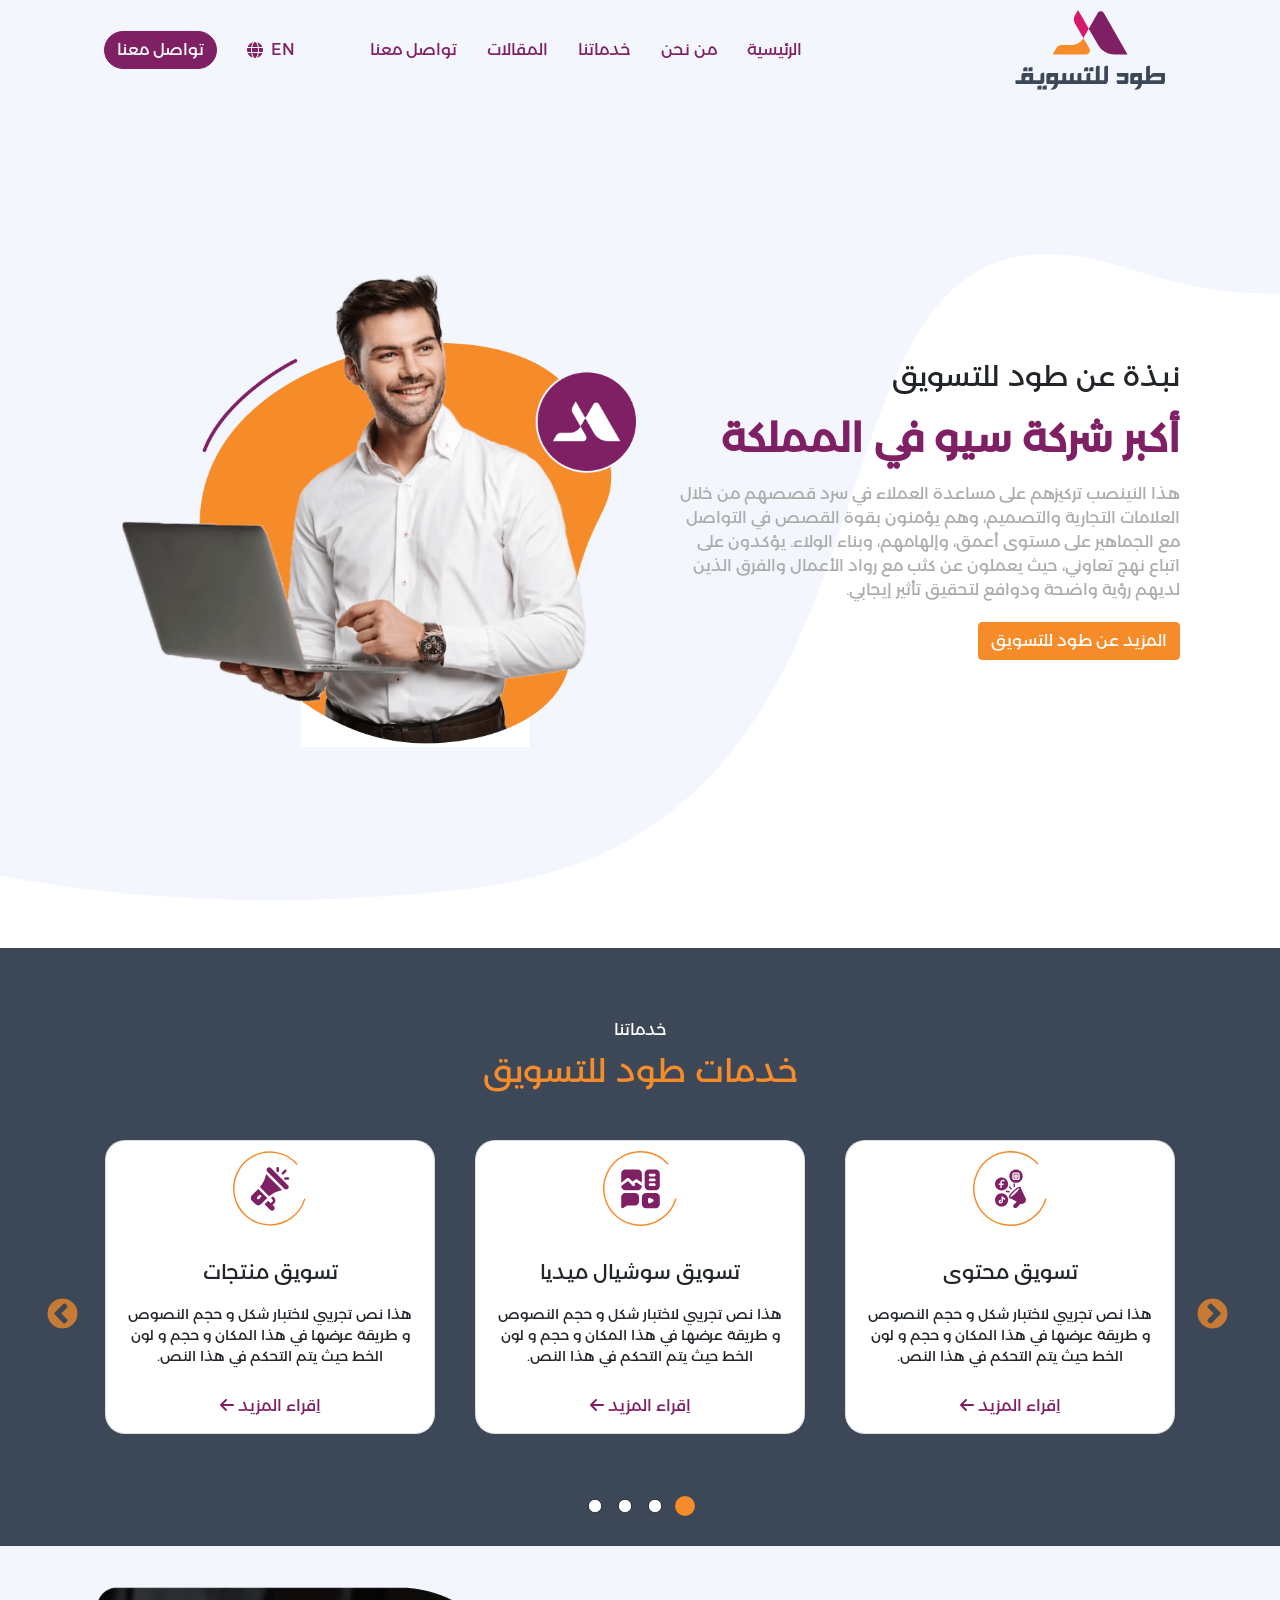
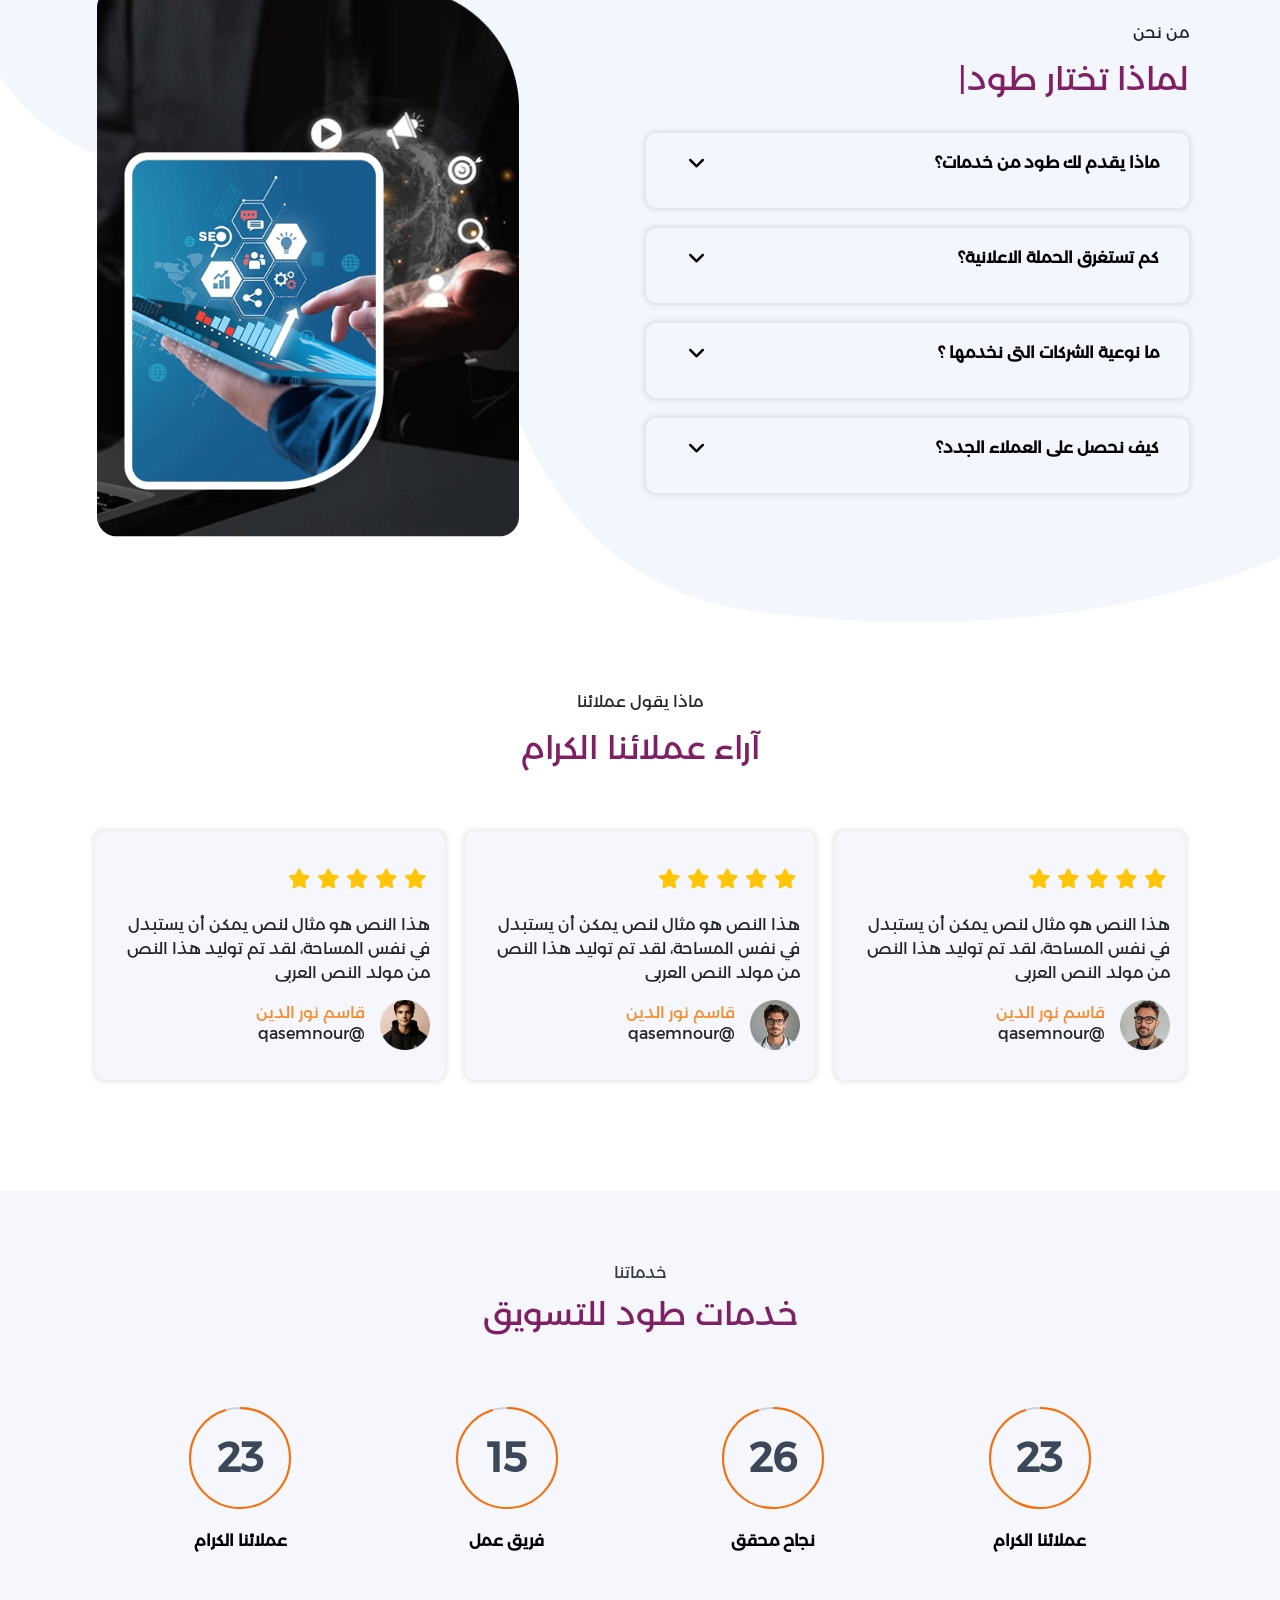
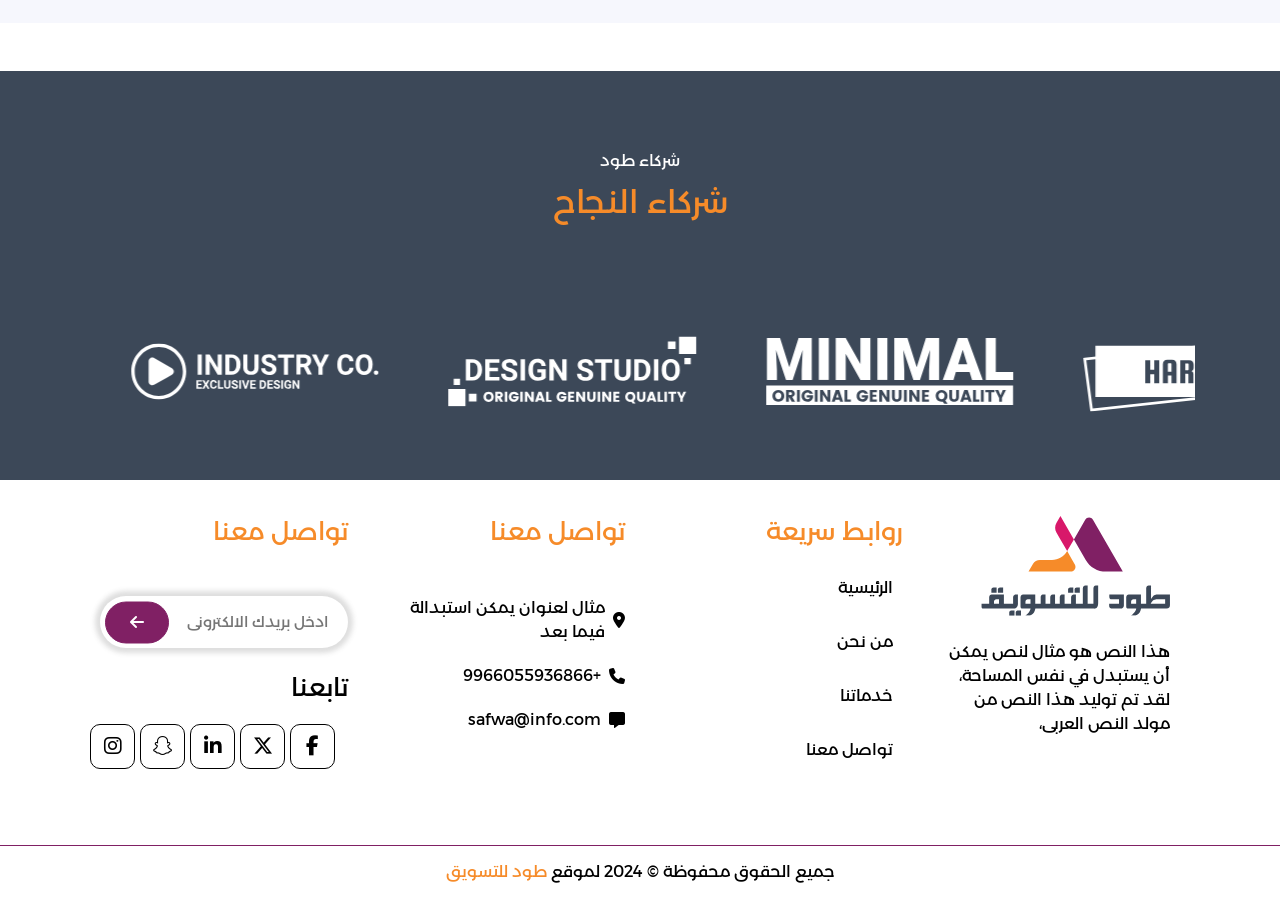
<file: index.html>
<!DOCTYPE html>
<html lang="ar" dir="rtl">

<head>
  <meta charset="UTF-8" />
  <meta name="viewport" content="width=device-width, initial-scale=1.0" />
  <link rel="preconnect" href="https://fonts.googleapis.com">
  <link rel="preconnect" href="https://fonts.gstatic.com" crossorigin>
  <link
    href="https://fonts.googleapis.com/css2?family=Zain:ital,wght@0,200;0,300;0,400;0,700;0,800;0,900;1,300;1,400&display=swap"
    rel="stylesheet">
  <link rel="stylesheet" href="style.css" />
  <link rel="icon" href="assets/image/logo.svg">
  <title>طود للتسويق</title>
  <!-- <script src="assets/js/jquery-for-count.min.js"></script> -->
  <!-- <script>
    jQuery(document).ready(function ($) {
      $('.counter').counterUp({
        delay: 10,
        time: 2000
      });
    });
  </script> -->
</head>
<script>
let header = document.querySelector("header .head");
let end = document.querySelectorAll(".end");

window.onscroll = function () {
			if (scrollY >= 250) {
			header.classList.add("header-fixed");
		} else {
			header.classList.remove("header-fixed");
		}
	end.forEach((ele , ind)=>{
		if (scrollY >= 250) {
			ele.classList.add("d-block");
		} else {
			ele.classList.remove("d-block");
		}
	});
};
</script>
<body style="overflow-x: hidden !important; ">
  <div
    class="loaderlodging bg-white position-fixed w-100 bg-white d-flex flex-column align-items-center justify-content-center overflow-hidden">
    <img class="img-fluid img-lg-h150 mb-4" src="assets/image/logo.svg" alt="erorr">
    <div class="d-flex justify-content-center text-center">
      <span class="loader"></span>
    </div>
  </div>
  <!-- start header  -->
  <header>
    <div class="head">
      <div class="container ">
        <div
          class="row d-flex align-items-center justify-content-lg-center justify-content-md-center justify-content-sm-between  w-md-100">
          <div class="col col-lg-4 col-md-6 col-sm-6 logo  ">
            <a href="index.html">
              <img src="assets/image/logo.svg" alt="">
            </a>
          </div>
          <div class=" col col-bars d-lg-none col-md-6 col-sm-6 ">
            <button class="bars border-0 bg-transparent">
              <i class=" fa-solid fa-bars"></i>
            </button>
          </div>
          <div class="phone  col-lg-8 col-md-8 col-sm-12  w-100  ">
            <div class="phone-slide row ">
              <div class="head-phone col-lg-12 d-flex align-items-center justify-content-between">
                <div class="logo">
                  <img src="assets/image/logo.svg" alt="">
                </div>
                <div>
                  <button class="closes border-0 bg-transparent">
                    <i class="fa-solid fa-close"></i>
                  </button>
                </div>
              </div>
              <div class="col list-links col-lg-10 ">
                <div class="links">
                  <ul>
                    <li><a href="logo">الرئيسية</a></li>
                    <li><a href="#">من نحن</a></li>
                    <li><a href="#">خدماتنا</a></li>
                    <li><a href="#">المقالات</a></li>
                    <li><a href="#">تواصل معنا</a></li>

                  </ul>
                </div>
                <div class="buttons-header">
                  <div class="acoutn-btn dropdown">
                    <button type="button" class=" border-0 bg-transparent dropdown-toggle" data-toggle="dropdown">
                      <p>EN</p>
                      <i class="fa-solid fa-globe text-primary"></i>
                    </button>
                    <div class="dropdown-menu">
                      <a class="dropdown-item" href="#">
                        <p>AR</p>
                      </a>
                    </div>
                  </div>
                  <div class="btns-header">
                    <button class="btn btn-primary text-nowrap rounded-pill"> تواصل معنا</button>
                  </div>
                </div>
              </div>
            </div>
          </div>
        </div>
      </div>
    </div>
  </header>
  <!-- end header  -->
  <!-- ////////////////////////////////// -->
  <!-- start landing  -->
  <section class="landing ">
    <div class="bg-landing bg ">
      <img src="assets/image/bg-top-landing.svg" alt="">
    </div>
    <div class="container">
      <div
        class="row row-cols-lg-2 row-cols-md-1 row-cols-sm-1 flex-lg-row flex-md-column-reverse flex-sm-column-reverse ">
        <div class="col text-center text-lg-start text-md-start text-sm-center" data-aos="fade-left" data-aos-duration="1500" data-aos-once="true">
          <h3>نبذة عن طود للتسويق</h3>
          <h1 class="text-primary">أكبر شركة سيو في المملكة</h1>
          <p>هذا النينصب تركيزهم على مساعدة العملاء في سرد قصصهم من خلال العلامات التجارية والتصميم، وهم يؤمنون بقوة
            القصص في التواصل مع الجماهير على مستوى أعمق، وإلهامهم، وبناء الولاء. يؤكدون على اتباع نهج تعاوني، حيث يعملون
            عن كثب مع رواد الأعمال والفرق الذين لديهم رؤية واضحة ودوافع لتحقيق تأثير إيجابي.</p>
          <div>
            <button class="btn btn-secondary ">المزيد عن طود للتسويق</button>
          </div>
        </div>
        <div class="col " data-aos="fade-right" data-aos-duration="1500" data-aos-once="true">
          <img src="assets/image/image-landing.png" alt="" class="img-fluid">
        </div>
      </div>
    </div>
  </section>
  <!-- end landing  -->
  <!-- /////////////////////////////////////////////////// -->
 
  <!-- ////////////////////////////////////////////////////// -->
  <!-- start services  -->
  <section class="services mt-5 py5" data-aos="fade-up" data-aos-duration="1500" data-aos-once="true">
    <div class="container">
      <div class="title row text-center">
        <p>خدماتنا</p>
        <h2 class="text-secondary">خدمات طود للتسويق</h2>
      </div>
      <div class="autoplay2">
        <div class="card ">
          <img src="assets/image/ico-serv-1.svg" alt="" class="img-fluid mb-4">
          <h5>تسويق محتوى</h5>
          <p>هذا نص تجريبي لاختبار شكل و حجم النصوص و طريقة عرضها في هذا المكان و حجم و لون الخط حيث يتم التحكم في هذا
            النص.</p>
          <a href="">اِقراء المزيد <i class="fa-solid fa-arrow-left"></i></a>
        </div>
        <div class="card ">
          <img src="assets/image/ico-serv-2.svg" alt="" class="img-fluid mb-4">
          <h5>تسويق سوشيال ميديا</h5>
          <p>هذا نص تجريبي لاختبار شكل و حجم النصوص و طريقة عرضها في هذا المكان و حجم و لون الخط حيث يتم التحكم في هذا
            النص.</p>
          <a href="">اِقراء المزيد <i class="fa-solid fa-arrow-left"></i></a>
        </div>
        <div class="card ">
          <img src="assets/image/ico-serv-3.svg" alt="" class="img-fluid mb-4">
          <h5>تسويق منتجات</h5>
          <p>هذا نص تجريبي لاختبار شكل و حجم النصوص و طريقة عرضها في هذا المكان و حجم و لون الخط حيث يتم التحكم في هذا
            النص.</p>
          <a href="">اِقراء المزيد <i class="fa-solid fa-arrow-left"></i></a>
        </div>
        <div class="card ">
          <img src="assets/image/ico-serv-1.svg" alt="" class="img-fluid mb-4">
          <h5>تسويق محتوى</h5>
          <p>هذا نص تجريبي لاختبار شكل و حجم النصوص و طريقة عرضها في هذا المكان و حجم و لون الخط حيث يتم التحكمو حجم
            النصوص و طريقة عرضها في هذا المكان و حجم و لون الخط حيث يتم التحكم في هذا النص.</p>
          <a href="">اِقراء المزيد <i class="fa-solid fa-arrow-left"></i></a>
        </div>
      </div>
      <!-- <div class="text-center mt-60-px">
        <a class="btn btn-secondary px-3 py-2 ">
          المزيد عن خدماتنا 
        </a>
      </div> -->
    </div>
  </section>
  <!-- end services  -->
  <!-- ////////////////////////////////////////////////////// -->
  <!-- start why-us  -->
  <section class="who-us why-us py-5">
    <div class="bg">
      <img src="assets/image/bg-why-us.png" alt="">
    </div>
    <div class="container">
      <div
        class="row row-cols-lg-2 row-cols-md-1 row-cols-sm-1 flex-lg-row flex-md-column-reverse flex-sm-column-reverse ">
        <div class="col text-center text-lg-start text-md-start text-sm-center" data-aos="fade-left" data-aos-duration="1500" data-aos-once="true">
          <p>من نحن</p>
          <h2 class="text-primary "><span class="auto">لماذا تختار طود للتسويق</span><span class="typing">|</span></h2>
          <div class="collapses">
            <div class=" collaps  " data-toggle="collapse" data-target="#demo">
              <div class="info-collaps">
                ماذا يقدم لك طود من خدمات؟
                <button class="blus-open-info ">
                  <span class="change "><i class="fa-solid fa-angle-down"></i></span>
                </button>
              </div>
              <p id="demo" class="collapse">هذا النص هو مثال لنص يمكن أن يستبدل في نفس المساحة هذا النص هو
                مثال لنص يمكن أن يستبدل في نفس المساحة هذا النص هو مثال لنص يمكن أن يستبدل في نفس
                المساحة هذا النص هو مثال لنص يمكن أن يستبدل في نفس المساحة هذا النص هو مثال لنص يمكن أن
                يستبدل في نفس المساحة</p>
            </div>
            <div class=" collaps  " data-toggle="collapse" data-target="#demo1">
              <div class="info-collaps">
                كم تستغرق الحملة الاعلانية؟
                <button class="blus-open-info ">
                  <span class="change "><i class="fa-solid fa-angle-down"></i></span>
                </button>
              </div>
              <p id="demo1" class="collapse">هذا النص هو مثال لنص يمكن أن يستبدل في نفس المساحة هذا النص هو
                مثال لنص يمكن أن يستبدل في نفس المساحة هذا النص هو مثال لنص يمكن أن يستبدل في نفس
                المساحة هذا النص هو مثال لنص يمكن أن يستبدل في نفس المساحة هذا النص هو مثال لنص يمكن أن
                يستبدل في نفس المساحة</p>
            </div>
            <div class=" collaps  " data-toggle="collapse" data-target="#demo2">
              <div class="info-collaps">
                ما نوعية الشركات التى نخدمها ؟
                <button class="blus-open-info ">
                  <span class="change "><i class="fa-solid fa-angle-down"></i></span>
                </button>
              </div>
              <p id="demo2" class="collapse">هذا النص هو مثال لنص يمكن أن يستبدل في نفس المساحة هذا النص هو
                مثال لنص يمكن أن يستبدل في نفس المساحة هذا النص هو مثال لنص يمكن أن يستبدل في نفس
                المساحة هذا النص هو مثال لنص يمكن أن يستبدل في نفس المساحة هذا النص هو مثال لنص يمكن أن
                يستبدل في نفس المساحة</p>
            </div>
            <div class=" collaps  " data-toggle="collapse" data-target="#demo3">
              <div class="info-collaps">
                كيف نحصل على العملاء الجدد؟
                <button class="blus-open-info ">
                  <span class="change "><i class="fa-solid fa-angle-down"></i></span>
                </button>
              </div>
              <p id="demo3" class="collapse">هذا النص هو مثال لنص يمكن أن يستبدل في نفس المساحة هذا النص هو
                مثال لنص يمكن أن يستبدل في نفس المساحة هذا النص هو مثال لنص يمكن أن يستبدل في نفس
                المساحة هذا النص هو مثال لنص يمكن أن يستبدل في نفس المساحة هذا النص هو مثال لنص يمكن أن
                يستبدل في نفس المساحة</p>
            </div>
          </div>
        </div>
        <div class="col images " data-aos="fade-right" data-aos-duration="1500" data-aos-once="true">
          <div class="img-back">
            <img src="assets/image/back-why-us.png" alt="">
          </div>
          <div class="img-front">
            <img src="assets/image/front-why-us.png" alt="">
          </div>
        </div>
      </div>
    </div>
  </section>
  <!-- end why-us  -->
  <!-- //////////////////////////////////////////////////// -->
  <!-- start review -->
  <section class="clients my-5" data-aos="fade-down" data-aos-duration="1500" data-aos-once="true">
    <div class="container">
      <div class="title ">
        <p>ماذا يقول عملائنا</p>
        <h2 class="text-primary">آراء عملائنا الكرام</h2>
      </div>
      <div class="autoplay2 py-5">
        <div class="coment">
          <div>
            <ul class="stars">
              <li><i class="fa-solid fa-star"></i></li>
              <li><i class="fa-solid fa-star"></i></li>
              <li><i class="fa-solid fa-star"></i></li>
              <li><i class="fa-solid fa-star"></i></li>
              <li><i class="fa-solid fa-star"></i></li>
            </ul>
          </div>
          <div>
            <p>هذا النص هو مثال لنص يمكن أن يستبدل في نفس المساحة، لقد تم توليد هذا النص من مولد النص العربى</p>
          </div>
          <div class="person-client">
            <div>
              <img src="assets/image/ico-person-1.png" alt="">
              <div class="d-flex flex-column align-items-start justify-content-start">
                <h6>قاسم نور الدين</h6>
                <p>@qasemnour</p>
              </div>
            </div>
          </div>
        </div>
        <div class="coment">
          <div>
            <ul class="stars">
              <li><i class="fa-solid fa-star"></i></li>
              <li><i class="fa-solid fa-star"></i></li>
              <li><i class="fa-solid fa-star"></i></li>
              <li><i class="fa-solid fa-star"></i></li>
              <li><i class="fa-solid fa-star"></i></li>
            </ul>
          </div>
          <div>
            <p>هذا النص هو مثال لنص يمكن أن يستبدل في نفس المساحة، لقد تم توليد هذا النص من مولد النص العربى</p>
          </div>
          <div class="person-client">
            <div>
              <img src="assets/image/ico-person-2.png" alt="">
              <div class="d-flex flex-column align-items-start justify-content-start">
                <h6>قاسم نور الدين</h6>
                <p>@qasemnour</p>
              </div>
            </div>
          </div>
        </div>
        <div class="coment">
          <div>
            <ul class="stars">
              <li><i class="fa-solid fa-star"></i></li>
              <li><i class="fa-solid fa-star"></i></li>
              <li><i class="fa-solid fa-star"></i></li>
              <li><i class="fa-solid fa-star"></i></li>
              <li><i class="fa-solid fa-star"></i></li>
            </ul>
          </div>
          <div>
            <p>هذا النص هو مثال لنص يمكن أن يستبدل في نفس المساحة، لقد تم توليد هذا النص من مولد النص العربى</p>
          </div>
          <div class="person-client">
            <div>
              <img src="assets/image/ico-person-3.png" alt="">
              <div class="d-flex flex-column align-items-start justify-content-start">
                <h6>قاسم نور الدين</h6>
                <p>@qasemnour</p>
              </div>
            </div>
          </div>
        </div>
        <div class="coment">
          <div>
            <ul class="stars">
              <li><i class="fa-solid fa-star"></i></li>
              <li><i class="fa-solid fa-star"></i></li>
              <li><i class="fa-solid fa-star"></i></li>
              <li><i class="fa-solid fa-star"></i></li>
              <li><i class="fa-solid fa-star"></i></li>
            </ul>
          </div>
          <div>
            <p>هذا النص هو مثال لنص يمكن أن يستبدل في نفس المساحة، لقد تم توليد هذا النص من مولد النص العربى</p>
          </div>
          <div class="person-client">
            <div>
              <img src="assets/image/ico-person-1.png" alt="">
              <div class="d-flex flex-column align-items-start justify-content-start">
                <h6>قاسم نور الدين</h6>
                <p>@qasemnour</p>
              </div>
            </div>
          </div>
        </div>

      </div>
    </div>
  </section>
  <!-- end review  -->
  <!-- /////////////////////////////////////////////////// -->
  <!-- start services  -->
  <section class="services services-2 mt-5 py5" data-aos="fade-up" data-aos-duration="1500" data-aos-once="true">
    <div class="container">
      <div class="title row text-center">
        <p class="text-dark">خدماتنا</p>
        <h2 class="text-primary">خدمات طود للتسويق</h2>
      </div>
      <div class="row row-cols-lg-4 row-cols-md-2 row-cols-sm-2 charts_orb">
        <div class="col">
          <article class="orb">
            <div class="orb_graphic">
              <svg>
                <circle class="fill"></circle>
                <circle class="progress"></circle>
              </svg>
              <div class="orb_value count">76</div>
            </div>
            <div class="orb_label">
              عملائنا الكرام
            </div>
          </article>
        </div>
        <div class="col">
          <article class="orb">
            <div class="orb_graphic">
              <svg>
                <circle class="fill"></circle>
                <circle class="progress"></circle>
              </svg>
              <div class="orb_value count">87</div>
            </div>
            <div class="orb_label">
              نجاح محقق
            </div>
          </article>
        </div>
        <div class="col">
          <article class="orb">
            <div class="orb_graphic">
              <svg>
                <circle class="fill"></circle>
                <circle class="progress"></circle>
              </svg>
              <div class="orb_value count">50</div>
            </div>
            <div class="orb_label">
              فريق عمل
            </div>
          </article>
        </div>
        <div class="col">
          <article class="orb">
            <div class="orb_graphic">
              <svg>
                <circle class="fill"></circle>
                <circle class="progress"></circle>
              </svg>
              <div class="orb_value count">76</div>
            </div>
            <div class="orb_label">
              عملائنا الكرام
            </div>
          </article>
        </div>
      </div>
    </div>
  </section>
  <!-- end services  -->
  <!-- //////////////////////////////////////////////// -->
  <!-- ////////////////////////////////////////////////////// -->
  <!-- start services  -->
  <section class="services company mt-5 py-2" data-aos="fade-up" data-aos-duration="1500" data-aos-once="true">
    <div class="container">
      <div class="title row text-center">
        <p>شركاء طود</p>
        <h2 class="text-secondary">شركاء النجاح</h2>
      </div>
      <section class="splide " dir="ltr">
        <div class="splide__track">
          <ul class="splide__list ">
            <li class="splide__slide text-dark"><img src="assets/image/com-logo-1.svg"></li>
            <li class="splide__slide text-dark"><img src="assets/image/com-logo-2.svg"></li>
            <li class="splide__slide text-dark"><img src="assets/image/com-logo-3.svg"></li>
            <li class="splide__slide text-dark"><img src="assets/image/com-logo-4.svg"></li>
          </ul>
        </div>
      </section>

    </div>
  </section>
  <!-- end services  -->
  <!-- ////////////////////////////////////////////////////// -->
  <!-- start footer  -->
  <footer data-aos="fade-up" data-aos-duration="1500" data-aos-once="true">
    <div class="container">
      <div class="row  py-3">
        <div class="col col-lg-3 col-md-6 col-sm-12 logo ">
          <div><img src="assets/image/logo.svg" alt=""></div>
          <div class="mt-4">
            <p class="mb-4">هذا النص هو مثال لنص يمكن أن يستبدل في نفس المساحة، لقد تم توليد هذا النص من مولد النص
              العربى،</p>
          </div>
        </div>
        <div class="col col-lg-3 col-md-6 col-sm-12 ">
          <h2 class="text-secondary">روابط سريعة</h2>
          <ul>
            <li><a href="#">الرئيسية</a></li>
            <li><a href="#">من نحن</a></li>
            <li><a href="#">خدماتنا</a></li>
            <li><a href="#">تواصل معنا</a></li>
          </ul>
        </div>
        <div class="col col-lg-3 col-md-6 col-sm-12 footer-new ">

          <h2 class="text-secondary">تواصل معنا</h2>
          <ul>
            <li><a href="#">
                <i class="fa-solid fa-location-dot  mr-2 mb-0-px"></i>
                <p>مثال لعنوان يمكن استبدالة فيما بعد</p>
              </a></li>
            <li><a href="#">
                <i class="fa-solid fa-phone  mr-2 mb-0-px"></i>
                <p>+9966055936866</p>
              </a></li>
            <li><a href="#">
                <i class="fa-solid fa-message  mr-2 mb-0-px"></i>
                <p>safwa@info.com</p>
              </a></li>
          </ul>
        </div>
        <div class=" col col-lg-3 col-md-6 col-sm-12 search">
          <h2 class="text-secondary">تواصل معنا</h2>
          <div class="search-content">
            <input type="search" name="" placeholder="ادخل بريدك الالكتروني" id="">
            <button class="btn btn-primary rounded-pill px-4 py-2">
              <i class="fa-solid fa-arrow-left"></i>
            </button>
          </div>
          <h2 class="my-4">تابعنا</h2>
          <ul class="social d-flex flex-row">
            <li><a href="#"><i class="fa-brands fa-facebook-f"></i></a></li>
            <li><a href="#"><i class="fa-brands fa-x-twitter"></i></a></li>
            <li><a href="#"><i class="fa-brands fa-linkedin-in"></i></a></li>
            <li><a href="#"><i class="fa-brands fa-snapchat"></i></a></li>
            <li><a href="#"><i class="fa-brands fa-instagram"></i></a></li>
          </ul>
        </div>
      </div>
    </div>


    <div class="end-footer ">

      <p> جميع الحقوق محفوظة © 2024 لموقع <span class="text-secondary"> طود للتسويق </span> </p>
    </div>
  </footer>
  <button class="end btn btn-primary rounded-50 position-fixed bottom-30px left-30px">
    <i class="fa-solid fa-arrow-up font-5"></i>
  </button>
  <!-- end footer  -->
  <script src="assets/js/jquery-for-count.min.js"></script>
  <script src="assets/js/waypoints.min.js"></script>
  <script src="assets/js/jquery.counterup.min.js"></script>
  <script>
    jQuery(document).ready(function ($) {
      $('.counter').counterUp({
        delay: 10,
        time: 1500
      });
    });
  </script>
  <script src="assets/js/jquery-3.7.0.min.js"></script>
  <script src="assets/js/bootstrap.bundle.js"></script>
  <script src="assets/js/aos.js"></script>
  <script src="assets/js/autotyping.min.js"></script>
  <script src="assets/js/slick.min.js"></script>
  <script src="assets/js/slick-animation.min.js"></script>
  <script src="assets/js/@splidejs/splide.js"></script>
  <script src="assets/js/jquery.magnific-popup.min.js"></script>
  <script src="assets/js/@splidejs/splide-extension-auto-scroll/dist/js/splide-extension-auto-scroll.min.js"></script>
  <script src="assets/js/javascript.js"></script>

  <script>
    if (screen.width >= 768) {
      const splide = new Splide('.splide', {
        type: 'loop',
        drag: 'free',
        focus: 'center',
        perPage: 4,
        autoScroll: {
          speed: 1,
        },
      });

      splide.mount(window.splide.Extensions);
    }
    else if (screen.width <= 768) {
      const splide = new Splide('.splide', {
        type: 'loop',
        drag: 'free',
        focus: 'center',
        perPage: 2,
        autoScroll: {
          speed: 1,
        },
      });

      splide.mount(window.splide.Extensions);
    }
  </script>

  <script>


  </script>
</body>

</html>
</file>
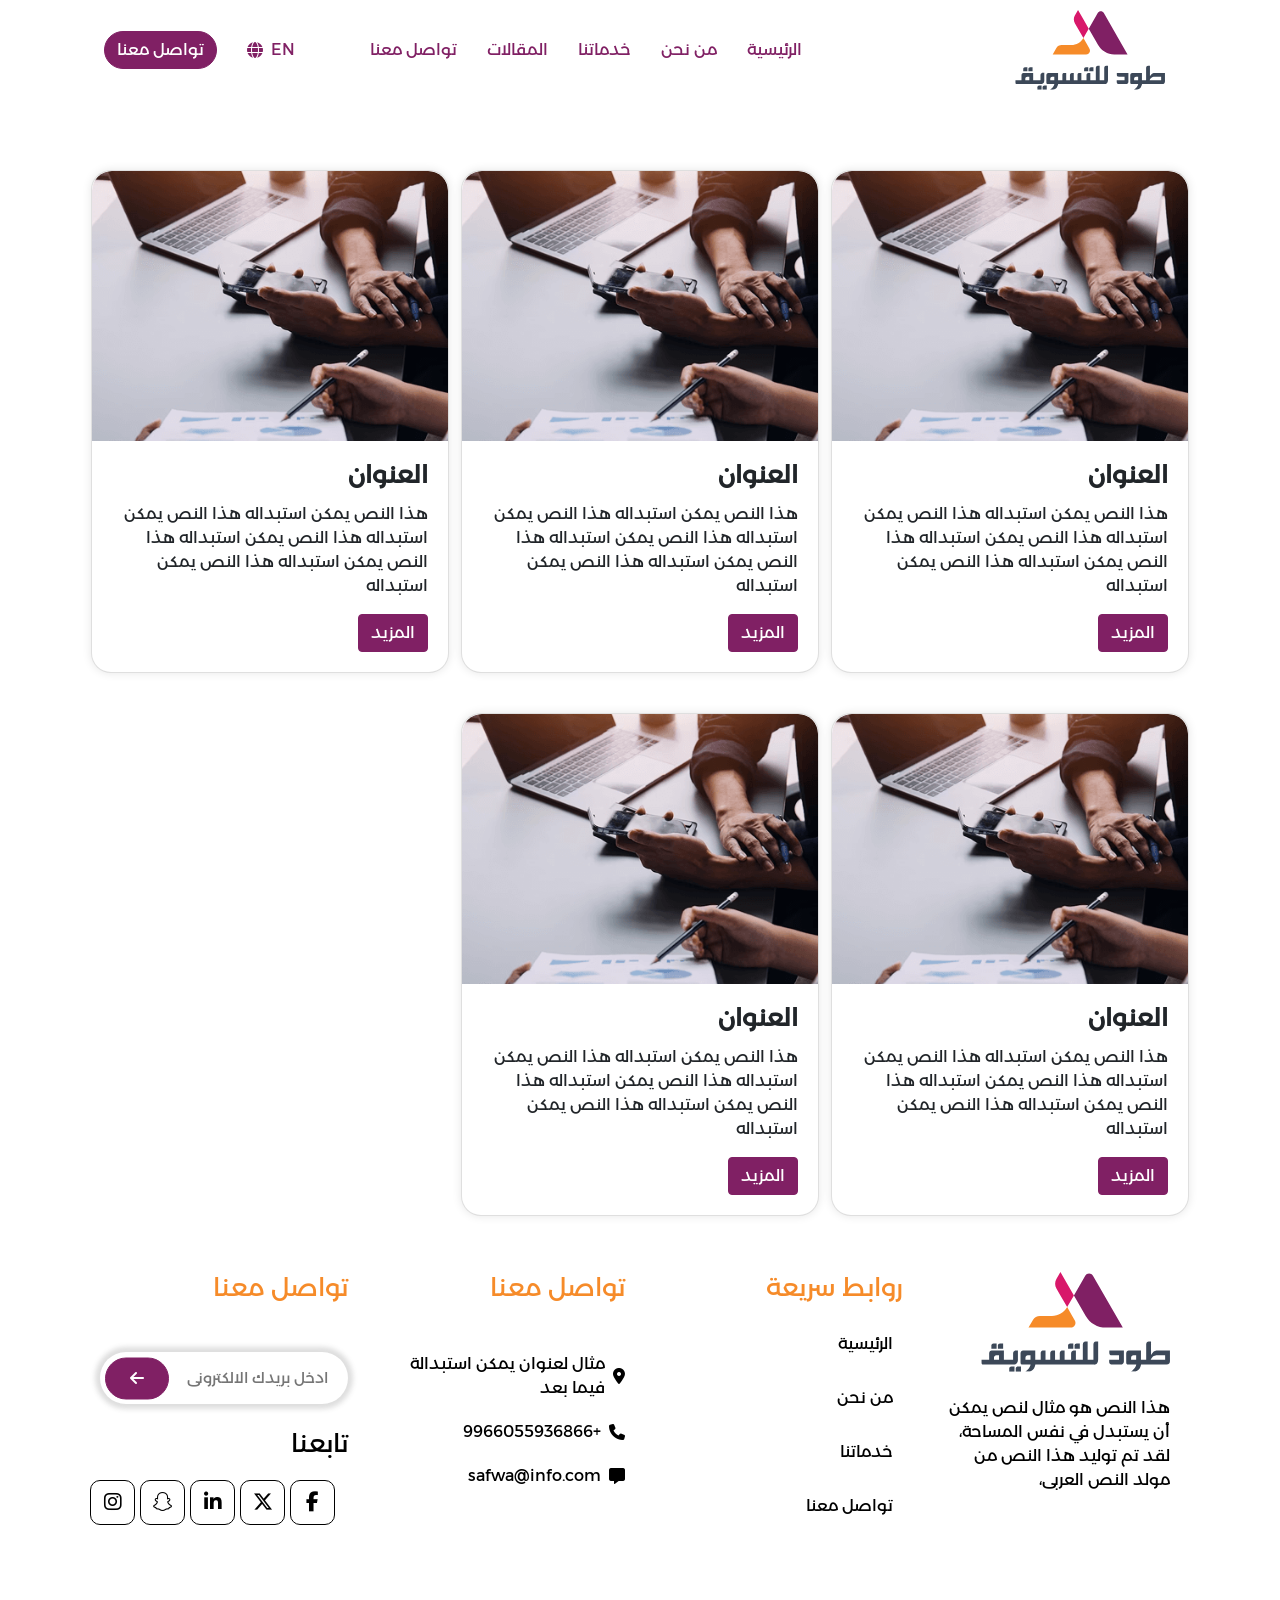
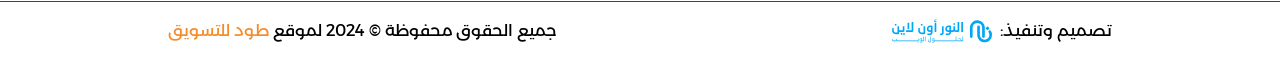
<file: service.html>
<!DOCTYPE html>
<html lang="ar" dir="rtl">

<head>
  <meta charset="UTF-8" />
  <meta name="viewport" content="width=device-width, initial-scale=1.0" />
  <link rel="preconnect" href="https://fonts.googleapis.com">
  <link rel="preconnect" href="https://fonts.gstatic.com" crossorigin>
  <link
    href="https://fonts.googleapis.com/css2?family=Zain:ital,wght@0,200;0,300;0,400;0,700;0,800;0,900;1,300;1,400&display=swap"
    rel="stylesheet">
  <link rel="stylesheet" href="style.css" />
  <link rel="icon" href="assets/image/logo.svg">
  <title>طود للتسويق</title>
  <!-- <script src="assets/js/jquery-for-count.min.js"></script> -->
  <!-- <script>
    jQuery(document).ready(function ($) {
      $('.counter').counterUp({
        delay: 10,
        time: 2000
      });
    });
  </script> -->
</head>

<body style="overflow-x: hidden !important;">
  <div
    class="loaderlodging bg-white position-fixed w-100 bg-white d-flex flex-column align-items-center justify-content-center overflow-hidden">
    <img class="img-fluid img-lg-h150 mb-4" src="assets/image/logo.svg" alt="erorr">
    <div class="d-flex justify-content-center text-center">
      <span class="loader"></span>
    </div>
  </div>
  <!-- start header  -->
  <header>
    <div class="head">
      <div class="container ">
        <div
          class="row d-flex align-items-center justify-content-lg-center justify-content-md-center justify-content-sm-between  w-md-100">
          <div class="col col-lg-4 col-md-6 col-sm-6 logo  ">
            <a href="index.html">
              <img src="assets/image/logo.svg" alt="">
            </a>
          </div>
          <div class=" col col-bars d-lg-none col-md-6 col-sm-6 ">
            <button class="bars border-0 bg-transparent">
              <i class=" fa-solid fa-bars"></i>
            </button>
          </div>
          <div class="phone  col-lg-8 col-md-8 col-sm-12  w-100  ">
            <div class="phone-slide row ">
              <div class="head-phone col-lg-12 d-flex align-items-center justify-content-between">
                <div class="logo">
                  <img src="assets/image/logo.svg" alt="">
                </div>
                <div>
                  <button class="closes border-0 bg-transparent">
                    <i class="fa-solid fa-close"></i>
                  </button>
                </div>
              </div>
              <div class="col list-links col-lg-10 ">
                <div class="links">
                  <ul>
                    <li><a href="logo">الرئيسية</a></li>
                    <li><a href="#">من نحن</a></li>
                    <li><a href="#">خدماتنا</a></li>
                    <li><a href="#">المقالات</a></li>
                    <li><a href="#">تواصل معنا</a></li>

                  </ul>
                </div>
                <div class="buttons-header">
                  <div class="acoutn-btn dropdown">
                    <button type="button" class=" border-0 bg-transparent dropdown-toggle" data-toggle="dropdown">
                      <p>EN</p>
                      <i class="fa-solid fa-globe text-primary"></i>
                    </button>
                    <div class="dropdown-menu">
                      <a class="dropdown-item" href="#">
                        <p>AR</p>
                      </a>
                    </div>
                  </div>
                  <div class="btns-header">
                    <button class="btn btn-primary text-nowrap rounded-pill"> تواصل معنا</button>
                  </div>
                </div>
              </div>
            </div>
          </div>
        </div>
      </div>
    </div>
  </header>
  <!-- end header  -->
  <!-- ////////////////////////////////// -->
   <style>
    .service {
    }

    .service .card {
      border-radius: 20px;
      width: 100%;
      box-shadow: 0 0 10px rgba(0, 0, 0, 0.1);
      overflow: hidden;
      transition: 1s;
    }
        .service .card:hover {
      transform: scale(1.01);
      transition: all 0.3s ease;
      background-color: #b3037ec7;
    }
         .service .card:hover  *{
          color: white;
}

    .service  .col {
      padding: 0px;
      margin: 20px 0.5%;
    }
    .service .card img {
      border-radius: 20px 20px 0 0;
      object-fit: cover;
      height: 270px ;
    }

    .service .card-title {
      font-size: 24px;
      font-weight: bold;
    }

    .service .card-text {
      font-size: 16px;
    }
   </style>
  <div class="service mt-150-px">
    <div class="container">
      <div class="row row-cols-lg-3 row-cols-md-2 row-cols-sm-1">
        <div class="col">
          <div class="card" >
            <img class="card-img-top" src="assets/image/who-us-back.png" alt="Card image">
            <div class="card-body">
              <h4 class="card-title">العنوان</h4>
              <p class="card-text mb-3">هذا النص يمكن استبداله هذا النص يمكن استبداله هذا النص يمكن استبداله هذا النص يمكن استبداله هذا النص يمكن استبداله</p>
              <a href="#" class="btn btn-primary">المزيد</a>
            </div>
          </div>
        </div>
                <div class="col">
          <div class="card" >
            <img class="card-img-top" src="assets/image/who-us-back.png" alt="Card image">
            <div class="card-body">
              <h4 class="card-title">العنوان</h4>
              <p class="card-text mb-3">هذا النص يمكن استبداله هذا النص يمكن استبداله هذا النص يمكن استبداله هذا النص يمكن استبداله هذا النص يمكن استبداله</p>
              <a href="#" class="btn btn-primary">المزيد</a>
            </div>
          </div>
        </div>
                <div class="col">
          <div class="card" >
            <img class="card-img-top" src="assets/image/who-us-back.png" alt="Card image">
            <div class="card-body">
              <h4 class="card-title">العنوان</h4>
              <p class="card-text mb-3">هذا النص يمكن استبداله هذا النص يمكن استبداله هذا النص يمكن استبداله هذا النص يمكن استبداله هذا النص يمكن استبداله</p>
              <a href="#" class="btn btn-primary">المزيد</a>
            </div>
          </div>
        </div>
                <div class="col">
          <div class="card" >
            <img class="card-img-top" src="assets/image/who-us-back.png" alt="Card image">
            <div class="card-body">
              <h4 class="card-title">العنوان</h4>
              <p class="card-text mb-3">هذا النص يمكن استبداله هذا النص يمكن استبداله هذا النص يمكن استبداله هذا النص يمكن استبداله هذا النص يمكن استبداله</p>
              <a href="#" class="btn btn-primary">المزيد</a>
            </div>
          </div>
        </div>
                <div class="col">
          <div class="card" >
            <img class="card-img-top" src="assets/image/who-us-back.png" alt="Card image">
            <div class="card-body">
              <h4 class="card-title">العنوان</h4>
              <p class="card-text mb-3">هذا النص يمكن استبداله هذا النص يمكن استبداله هذا النص يمكن استبداله هذا النص يمكن استبداله هذا النص يمكن استبداله</p>
              <a href="#" class="btn btn-primary">المزيد</a>
            </div>
          </div>
        </div>
      </div>
    </div>
  </div>
  <!-- ////////////////////////////////////////////////////// -->
  <!-- start footer  -->
  <footer data-aos="fade-up" data-aos-duration="1500" data-aos-once="true">
    <div class="container">
      <div class="row  py-3">
        <div class="col col-lg-3 col-md-6 col-sm-12 logo ">
          <div><img src="assets/image/logo.svg" alt=""></div>
          <div class="mt-4">
            <p class="mb-4">هذا النص هو مثال لنص يمكن أن يستبدل في نفس المساحة، لقد تم توليد هذا النص من مولد النص
              العربى،</p>
          </div>
        </div>
        <div class="col col-lg-3 col-md-6 col-sm-12 ">
          <h2 class="text-secondary">روابط سريعة</h2>
          <ul>
            <li><a href="#">الرئيسية</a></li>
            <li><a href="#">من نحن</a></li>
            <li><a href="#">خدماتنا</a></li>
            <li><a href="#">تواصل معنا</a></li>
          </ul>
        </div>
        <div class="col col-lg-3 col-md-6 col-sm-12 footer-new ">

          <h2 class="text-secondary">تواصل معنا</h2>
          <ul>
            <li><a href="#">
                <i class="fa-solid fa-location-dot  mr-2 mb-0-px"></i>
                <p>مثال لعنوان يمكن استبدالة فيما بعد</p>
              </a></li>
            <li><a href="#">
                <i class="fa-solid fa-phone  mr-2 mb-0-px"></i>
                <p>+9966055936866</p>
              </a></li>
            <li><a href="#">
                <i class="fa-solid fa-message  mr-2 mb-0-px"></i>
                <p>safwa@info.com</p>
              </a></li>
          </ul>
        </div>
        <div class=" col col-lg-3 col-md-6 col-sm-12 search">
          <h2 class="text-secondary">تواصل معنا</h2>
          <div class="search-content">
            <input type="search" name="" placeholder="ادخل بريدك الالكتروني" id="">
            <button class="btn btn-primary rounded-pill px-4 py-2">
              <i class="fa-solid fa-arrow-left"></i>
            </button>
          </div>
          <h2 class="my-4">تابعنا</h2>
          <ul class="social d-flex flex-row">
            <li><a href="#"><i class="fa-brands fa-facebook-f"></i></a></li>
            <li><a href="#"><i class="fa-brands fa-x-twitter"></i></a></li>
            <li><a href="#"><i class="fa-brands fa-linkedin-in"></i></a></li>
            <li><a href="#"><i class="fa-brands fa-snapchat"></i></a></li>
            <li><a href="#"><i class="fa-brands fa-instagram"></i></a></li>
          </ul>
        </div>
      </div>
    </div>


    <div class="end-footer ">
      <p><a class="text-dark d-block text-nowrap " href="https://www.elnooronline.net/" target="_blank">
          تصميم وتنفيذ: <img class="elnoor img-fluid  ml-2" src="assets/image/elnooronline.svg" alt="">
        </a></p>
      <p> جميع الحقوق محفوظة © 2024 لموقع <span class="text-secondary"> طود للتسويق </span> </p>
    </div>
  </footer>
  <button class="end btn btn-primary rounded-50 position-fixed bottom-30px left-30px">
    <i class="fa-solid fa-arrow-up font-5"></i>
  </button>
  <!-- end footer  -->
  <script src="assets/js/jquery-for-count.min.js"></script>
  <script src="assets/js/waypoints.min.js"></script>
  <script src="assets/js/jquery.counterup.min.js"></script>
  <script>
    jQuery(document).ready(function ($) {
      $('.counter').counterUp({
        delay: 10,
        time: 1500
      });
    });
  </script>
  <script src="assets/js/jquery-3.7.0.min.js"></script>
  <script src="assets/js/bootstrap.bundle.js"></script>
  <script src="assets/js/aos.js"></script>
  <script src="assets/js/autotyping.min.js"></script>
  <script src="assets/js/slick.min.js"></script>
  <script src="assets/js/slick-animation.min.js"></script>
  <script src="assets/js/@splidejs/splide.js"></script>
  <script src="assets/js/jquery.magnific-popup.min.js"></script>
  <script src="assets/js/@splidejs/splide-extension-auto-scroll/dist/js/splide-extension-auto-scroll.min.js"></script>
  <script src="assets/js/javascript.js"></script>

  <script>
    if (screen.width >= 768) {
      const splide = new Splide('.splide', {
        type: 'loop',
        drag: 'free',
        focus: 'center',
        perPage: 4,
        autoScroll: {
          speed: 1,
        },
      });

      splide.mount(window.splide.Extensions);
    }
    else if (screen.width <= 768) {
      const splide = new Splide('.splide', {
        type: 'loop',
        drag: 'free',
        focus: 'center',
        perPage: 2,
        autoScroll: {
          speed: 1,
        },
      });

      splide.mount(window.splide.Extensions);
    }
  </script>

  <script>


  </script>
</body>

</html>
</file>
<file: style.css>
/*
	Theme Name: ما هو اسم القالب؟
	Theme URI: https://www.elnooronline.com/
	Author: تم تصميم وتطوير بواسطة شركة النور أون لاين
	Author URI: https://www.elnooronline.com/
*/
/* start part basic */
@import url(assets/css/helper\ v0.2.css);
@import url(assets/css/all.min.css);
@import url(assets/css/bootstrap-rtl-4.5.3.min.css);
@import url(assets/css/aos.css);
@import url(assets/css/slick-theme.css);
@import url(assets/css/slick.css);
@import url(assets/css/animate.min.css);
@import url(assets/css/splide.min.css);
@import url(assets/css/magnific-popup.css);

@font-face {
  font-family: arabic;
  src: url(assets/FONT/Montserrat-Arabic\ Regular.ttf)
}

.zain-extralight {
  font-family: "Zain", sans-serif;
  font-weight: 200;
  font-style: normal;
}

.zain-light {
  font-family: "Zain", sans-serif;
  font-weight: 300;
  font-style: normal;
}

.zain-regular {
  font-family: "Zain", sans-serif;
  font-weight: 400;
  font-style: normal;
}

.zain-bold {
  font-family: "Zain", sans-serif;
  font-weight: 700;
  font-style: normal;
}

.zain-extrabold {
  font-family: "Zain", sans-serif;
  font-weight: 800;
  font-style: normal;
}

.zain-black {
  font-family: "Zain", sans-serif;
  font-weight: 900;
  font-style: normal;
}

.zain-light-italic {
  font-family: "Zain", sans-serif;
  font-weight: 300;
  font-style: italic;
}

.zain-regular-italic {
  font-family: "Zain", sans-serif;
  font-weight: 400;
  font-style: italic;
}

* {
  margin: 0;
  padding: 0;
  box-sizing: border-box;
}

a {
  /* color: var(--text) !important; */
  text-decoration: none !important;
}

body {
  font-family: arabic;
  overflow-x: hidden !important;
  -webkit-box-sizing: 0;
  box-sizing: 0;
  padding: 0;
  margin: 0;

  direction: rtl;
}

:root {
  --title: rgb(172, 172, 172);
  --prime: rgba(128, 32, 100, 1);
  --second: rgb(170, 57, 136);
  --third: rgba(246, 139, 41, 1);
  --four: rgb(204, 115, 32);
  --sodark: #162668;
  --border: transparent;
  --bg: rgb(20, 20, 20);
  --text: white;
  --shadow: 0px 0px 5px 2px rgba(88, 88, 88, 0.144);
}

.backgroun {
  background-color: var(--bg);
  color: var(--text);
}


p::selection,
h1::selection,
h2::selection,
h4::selection,
h5::selection,
h6::selection {
  background-color: var(--prime);
  color: white;
}

p,
h1,
h2,
h4,
h5,
h6 {
  margin: 0px;
}

p {
  font-weight: normal;
}

ul {
  list-style: none;
}

ul li,
a,
button {
  font-weight: normal !important;
}

input:focus {
  outline: none;
}

.load {
  position: absolute;
  left: 0;
  top: 0;
  width: 100vw;
  height: 100vh;
  background-color: var(--prime);
  z-index: 100;
  display: flex;
  justify-content: center;
  align-items: center;
}

.load img {
  width: 20%;
  height: 20%;
}




.loaderlodging {
  height: 100vh;
  z-index: 10000;
  transition: .8s;

}

.loaderlodging__body {
  overflow: hidden;
}

.loaderlodging__body.afterloading {
  overflow: inherit;
}

.loaderlodging.remove {
  opacity: 0;
  visibility: hidden;
  z-index: -1;
}

.loader {
  width: 48px;
  height: 48px;
  border: 5px solid #cecece;
  border-bottom-color: var(--prime);
  border-radius: 50%;
  display: inline-block;
  box-sizing: border-box;
  animation: rotation 1s linear infinite;
}

.loaderlodging img {
  width: 280px;
  height: 150px;
}

@keyframes rotation {
  0% {
    transform: rotate(0deg);
  }

  100% {
    transform: rotate(-360deg);
  }
}



button:focus,
a:focus-visible {
  outline: none;
}

.bg {
  position: absolute;
  left: 0px;
  top: 0px;
  height: 100%;
  width: 100%;
  z-index: -1;
}

.bg img {
  width: 100%;
  height: 100%;
  object-fit: cover;
}

.dropdown-toggle::after {
  display: none;
}

.dropdown-toggle {
  display: flex;
  align-items: center;
  justify-content: center;
}

.dropdown-toggle i {
  margin-right: 10px;
}

.p-desc {
  color: rgba(123, 123, 123, 1);
  line-height: 1.8rem;
  word-spacing: 1px;
  font-size: 15px;
}

.title {
  display: flex;
  align-items: center;
  justify-content: center;
  flex-direction: column;
}

.title h1 {
  position: relative;
  color: var(--prime);
  font-weight: bolder;
}

.title h1::after,
.title h1::before {
  content: "";
  position: absolute;
  left: 105%;
  top: 50%;
  width: 0px;
  height: 2px;
  background-color: var(--third);
  animation: title 3s infinite linear;
}

.title h1::before {
  right: 105%;
}

.title p {
  margin-top: 20px;
  margin-bottom: 15px;
  width: 50%;
  text-align: center;
}

.row {
  width: 100%;
  margin: 0px;
}

/* end basic */
/* start header  */
header {
  width: 100%;
  z-index: 100;
  display: flex;
  align-items: center;
  justify-content: center;
  position: absolute;
  left: 0px;
  top: 0px;
}

header .head {
  height: 110px;
  display: flex;
  align-items: center;
  justify-content: center;
  width: 100%;
}

header .dropdown-item {
  text-align: center;
  border-radius: 3px;
  transition: 1s;
  padding: 10px;
  display: flex;
  align-items: center;
  justify-content: center;
}

header .dropdown-item > * {
  color: white !important;
  margin: 0px 5px;
}

header .dropdown-item:hover {
  padding: 15px;
  color: var(--prime) !important;
  background-color: white;
}

header .dropdown-item:hover>* {
  color: var(--prime) !important;
}

header .dropdown-menu {
  transform: translate3d(65px, 55px, 0px) !important;
  background-color: var(--prime);
  padding: 0px;
}

header ul .dropdown-toggle::after {
  display: none;
}

header ul .dropdown-toggle::before {
  content: "\f107";
  position: absolute;
  left: -17px;
  top: 50%;
  transform: translateY(-40%);
  font-family: "Font Awesome 6 Free";
  font-size: 13px;
  font-weight: 800;
}


header .head .logo a {
  display: flex;
  align-items: center;
  justify-content: center;
}

header .head .logo .ico-logo {
  width: 50px;
  height: 85px;
  object-fit: contain;
  animation: movlogo 2s linear infinite;
  position: relative;
  top: 0px;
}

header .head .logo img:last-of-type {
  width: 150px;
  height: 80px;
  object-fit: contain;
  margin-right: 15px;
}

@keyframes movlogo {
  0% {
    top: 0px;
  }

  25% {
    top: -5px;
  }

  75% {
    top: 5px;
  }

  100% {
    top: 0px;
  }
}

header .head .col {
  display: flex;
  align-items: center;
  justify-content: center;
  position: relative;
  bottom: 5px;
}
header .head .logo{
  justify-content: flex-start !important;

}
/* header .head .phone {
  display: flex;
  align-items: center;
  justify-content: center;
} */
header .head .list-links {
  display: flex !important;
  justify-content: center !important;
  align-items: center !important;
  margin: auto;
}

header .head .list-links>* {
  margin: 0px 20px;
}

header .head ul {
  display: flex;
  justify-content: flex-start;
  align-items: center;
  margin: auto 20px;
}

header .head li {
  margin: auto 15px !important;
  text-wrap: nowrap;
  position: relative;
}

header .head ul > li > a {
  transition: 1s;
  font-weight: bold;
  color: var(--prime) !important;
}

header .head li:hover>a {
  color: var(--prime);
}

header .head li::after {
  content: "";
  position: absolute;
  left: 0%;
  bottom: -10px;
  width: 0%;
  height: 2px;
  background-color: var(--second);
  transition: 1s;
  z-index: 1;
}

header .head li:hover:after {
  width: 50%;
}

header .head li::before {
  content: "";
  position: absolute;
  right: 0%;
  bottom: -10px;
  width: 0%;
  height: 2px;
  background-color: var(--third);
  transition: 1s;
  z-index: 2;
}

header .head li:hover:before {
  width: 50%;
}

/* header .head .lang-btn button {
  display: flex;
  align-items: center;
  justify-content: center;
  color: white;
  font-weight: bold;
} */



header .head .lang-btn .dropdown-toggle::after {
  display: none;
}

header .dropdown2 .dropdown-menu {
  background-color: var(--prime);
  margin: 10px -50px 0px 0px;
  min-width: 200px;
  border-radius: 15px;
  padding: 0px;
}

header .dropdown2 .dropdown-menu:hover a {
  color: white;
}

header .dropdown2 .dropdown-menu .dropdown-item:first-of-type {
  border-top-right-radius: 15px;
  border-top-left-radius: 15px;
}

header .dropdown2 .dropdown-menu .dropdown-item:last-of-type {
  border-bottom-right-radius: 15px;
  border-bottom-left-radius: 15px;
}

header .dropdown2 .dropdown-menu a:hover {
  color: var(--prime);
}

header .dropdown2 .dropdown-menu a {
  padding: 15px;
  color: white;
}

header .acoutn-btn button {
  display: flex;
  align-items: center;
  justify-content: center;
  color: var(--prime);
}

header .acoutn-btn button img {
  margin-left: 10px;
}

header .acoutn-btn button .dropdown-menu {
  display: flex;
  justify-content: center;
  align-items: center;
  flex-direction: column;
}

header .acoutn-btn button i {
  margin-right: 8px;
}

header .buttons-header {
  display: flex;
  align-items: center;
  justify-content: space-between;
}

header .buttons-header div {
  margin-left: 25px;
}

header .btns-header {
  display: flex;
  align-items: center;
  justify-content: center;
}

header .btns-header button {
  margin: 0px 5px;
}

/* end header   */
/* ////////////////////////////////////////////// */
/* start landing  */
.landing {
  position: relative;
  width: 100%;
  height: 100vh;
  display: flex;
  align-items: center;
  justify-content: center;
  flex-direction: column;
  padding-top: 120px;
}
.landing .bg {
  position: absolute;
  left: 0px;
  top: 0px;
  height: 100%;
  width: 100%;
  z-index: -1;
}
.landing .bg img {
  width: 100%;
  height: 100%;
  object-fit: cover;
  border-bottom-left-radius: 0px;
  border-bottom-right-radius: 0px;
}
.landing .col {
  display: flex;
  align-items: flex-start;
  justify-content: center;
  flex-direction: column;
  width: 100%;
}
.landing .col > * {
  text-align: right !important;
  margin: 10px 0px;
  width: 100%;
}
.landing h1 {
  position: relative;
  color: var(--prime);
  font-size: 40px;
  font-weight: bolder;
  text-wrap: wrap;
  padding: 0px;
  width: 75%;
}

.landing p {
  position: relative;
  color: var(--title);
  font-weight: normal;
  text-wrap: wrap;
  padding: 0px;
  width: 75%;
}
.landing img {
  width: 100%;
  height: 100%;
  object-fit: contain;
}
/* end landing  */
/* /////////////////////////// */
/* start who us  */
.who-us {
  display: flex;
  align-items: flex-start;
  justify-content: flex-start;
  flex-direction: column;
  padding: 50px 0px;
}
.who-us *{
  text-align: right;
  margin-bottom: 15px;
}
.who-us h1 {
  position: relative;
  color: var(--prime);
  font-size: 40px;
  font-weight: bolder;
  text-wrap: wrap;
  padding: 0px;
  width: 75%;
}
.who-us ul li {
  display: flex;
  align-items: flex-start;
  justify-content: flex-start;
  margin: 20px 0px;
  text-align: right;
}
.who-us ul li div:last-of-type {
  margin-right: 20px;
}
.who-us ul li div {
  perspective: 100px; /* Adds depth for 3D effect */
}

.who-us ul li div img {
  transform-style: preserve-3d; /* Enables 3D children */
  animation: flip 3s 1s linear infinite;
}

@keyframes flip {
  0% {
    transform: rotateY(0deg);
  }
  25% {
    transform: rotateY(180deg);
  }
  50% {
    transform: rotateY(0deg);
  }
}
.who-us .col {
  display: flex;
  align-items: flex-start;
  justify-content: flex-start;
  flex-direction: column;
  width: 100%;
}
.who-us .images  {
  position: relative;
  display: flex;
  justify-content: center;
  align-items: flex-start;
}
.who-us .images  img{
  width: 100%;
  height: 100%;
  object-fit: contain;
}
.who-us .images .img-back {
  width: 80%;
  height: 100%;
  border-radius: 10px;
}
.who-us .images .img-front {
  width: 70% !important;
  height: 70%;
  position: absolute;
  left: 0px;
  top: 60%;
  transform: translateY(-50%);
  width: 100%;
  animation: mov-who 3s infinite linear;
}
.typing{
  animation: type .5s infinite linear;
}
@keyframes type {
  0% {
    color: var(--prime);
  }

  50% {
    color: transparent;
  }

  100% {
    color: var(--prime);
  }
}
@keyframes mov-who {
  0% {
    top: 60%;
  }

  50% {
    top: 65%;
  }

  100% {
    top: 60%;
  }
  
}
/* end who us  */
/* /////////////////////////////////////////////// */
/* start services */
.services {
  background-color: rgba(60, 72, 88, 1);
  display: flex;
  justify-content: center;
  align-items: center;
  padding: 0px 0px 50px;
}
.services .title{
  display: flex;
  align-items: center;
  justify-content: center;
  flex-direction: column;
  padding: 50px 0px;
  text-align: center;
}
.services .autoplay2 {
margin-bottom:  20px !important;
}
.services .title p {
  color: white ;
  margin-bottom: 10px;
}
.services .card {
  display: flex;
  justify-content: center;
  align-items: center;
  flex-direction: column;
  width: 100%;
  padding: 0px 20px;
  margin: 0px 20px;
  border-radius: 20px;
}
.services .card p {
  font-size: 14px;
}
.services .card img {
  width: 75px;
  height: 75px;
  object-fit: contain;
}
.services .card *{
  text-align: center;
  margin: 10px 0px;
}
.services .card a{
  color: var(--prime);
  font-weight: bold;
}
.slick-dots {
  justify-content: center !important;
  bottom: -40px !important;
}

 .autoplay2 .slick-dots button {
  background-color: white !important;
  border: solid 1px black;
  border-radius: 50%;
  scale: .7;
}
.slick-prev:before, .slick-next:before{
  color: var(--third);
  font-size: 35px;
}
[dir='rtl'] .slick-prev{
  right: -35px;
  left: auto;
}
.autoplay2 .slick-dots li.slick-active button {
  background-color: var(--third) !important;
  border: var(--prime);
  scale: 1;
  transition: 1s;
}
 .slick-dots li button:before {
  content: "";
}
/* end services */
/* ///////////////////////////////////////////// */
/* start why us  */
.why-us  {
position: relative;
  display: flex;
  justify-content: center;
  align-items: center;
  flex-direction: column;
  padding: 50px 0px;
}
.why-us .row .col{
  padding: 0px !important;
  margin: 0px 0.5%;
  display: flex;
  align-items: flex-start;
  justify-content: center;
}
.why-us .row .images{
  max-height: 550px;
  align-items: flex-end;
}
.why-us .row .images .img-front{
  left: -0px !important;
  width: 60% !important;
}
.why-us .row .images .img-front img{
  object-fit: contain;
}
.why-us .collapses{
  width: 100%;
}
.collaps{
  transition: 1s;
  padding: 10px !important ;
  margin: 10px 0px ;
  color: white;
  box-shadow: var(--shadow);
  border: none !important;
  border-radius: 10px !important;
  cursor: pointer;
}
 .bg-collapsed{
  background-color: rgba(60, 72, 88, 1);
}
.why-us .info-collaps{
  display: flex;
  justify-content: space-between;
  align-items: center;
  width: 100%;
  padding: 20px;
  height: 0px;
  color: black;
  font-weight: bolder;
  transition: 1s;
}
.why-us .bg-collapsed .info-collaps{
  color: var(--third);
}
.why-us .info-collaps i {
  color: black ;
}
.why-us .info-collaps i.rotate {
  color: white;
}
.why-us .collapse {
  padding-top: 30px;
  border-top: solid 1px white;
}
.why-us .blus-open-info  {
  font-weight: bolder;
  font-size: 20px;
  transition: 0.5s;
  position: relative;
  width: 30px;
  height: 30px;
  background-color: transparent;
  border: none;
  margin-top: 15px;
  color: white;
}
.why-us .blus-open-info  i {
    transform: rotate(0deg) ;
  transition: 1s;
}
.why-us .blus-open-info .rotate {
  transform: rotate(180deg) !important ;
}
.why-us .blus-open-info:hover .rotate {
  transform: rotate(90deg);
}
.why-us .collaps {
  border-top: 1px solid rgba(100, 100, 100, 0.555);
  padding-top: 20px;
  margin-top: 20px;
}

/* end why us  */
/* /////////////////////////////////////////// */
/* start clients  */
/* start clients  */
.clients {
  position: relative;

}

.clients .coment {
  background-color: rgba(246, 247, 253, 1);
  padding: 15px;
  border-radius: 10px;
  margin: 0px 10px;
  box-shadow: var(--shadow);

}
.clients .coment p{
  font-weight: normal !important;
}
.clients .slick-track {
  padding: 15px 0px;
}

.clients .coment>* {
  margin: 15px 0px;
}

.clients .coment .person-client {
  display: flex;
  align-items: center;
  justify-content: space-between;
}

.clients .coment p {
  font-weight: bold;
}

.clients .coment .person-client>div {
  display: flex;
  align-items: center;
  justify-content: center;
}

.clients .coment .person-client>div h6 {
  color: var(--third);
}

.clients .coment .person-client>div img {
  margin-left: 15px;
  width: 50px;
  height: 50px;
  object-fit: contain;
}

.clients .coment  ul {
  display: flex;
  align-items: center;
  justify-content: flex-start;
}

.clients .coment  ul li {
  color: rgb(255, 197, 6);
  margin: 3px;
  font-size: 20px;
}

.clients .slick-dots {
  display: none !important;
}

.clients .slick-prev,
.clients .slick-next {
  top: 105%;
}

.clients .slick-next {
  right: 55%;
}

.clients .slick-prev {
  /* left: 45% !important; */
  right: 40% !important;
}

.clients .bg-title-client {
  position: relative;
  margin-bottom: 30px;
}

.clients .bg-title-client h3 {
  position: absolute;
  left: 50%;
  top: 50%;
  transform: translate(-50%, -50%);
  color: white;
  font-weight: bold;
}

.clients .slick-arrow {
  display: none !important;
}

/* end clients  */
/* ////////////////////////////// */
/* start services 2  */
.services-2 {
background-color: rgba(246, 247, 253, 1);
}
.charts_orb {
  display: flex;
  align-items: flex-start;
  justify-content: center;
  flex-wrap: wrap;

  color: var(--third);
}

.charts_orb .orb {
  padding: 20px;
  display: flex;
  align-items: center;
  justify-content: center;
  flex-direction: column;
}

.charts_orb .orb .orb_graphic {
  position: relative;
}

.charts_orb .orb .orb_graphic .orb_value {
  position: absolute;
  top: 0;
  left: 0;
  width: 100%;
  height: 100%;
  display: flex;
  align-items: center;
  justify-content: center;
  font-size: 2.5em;
  font-weight: bold;
  color: rgba(60, 72, 88, 1);
}

.charts_orb .orb .orb_label {
  text-transform: uppercase;
  text-align: center;
  margin-top: 1em;
  color: black;
  font-weight: bolder;
}

.charts_orb svg {
  width: 110px;
  height: 110px;
}

.charts_orb svg circle {
  transform: rotate(-90deg);
  transform-origin: 50% 50%;
  stroke-dasharray: 314.16, 314.16;
  stroke-width: 2;
  fill: transparent;
  r: 50;
  cx: 55;
  cy: 55;
}

.charts_orb svg circle.fill {
  stroke: #D3D3D3;
}

.charts_orb svg circle.progress {
  stroke: #FF6B00;
  transition: stroke-dashoffset 0.35s;
  stroke-dashoffset: 214.16;
  -webkit-animation: NAME-YOUR-ANIMATION 1.5s forwards;
  -webkit-animation-timing-function: linear;
}

/* Keyframes */
@-webkit-keyframes NAME-YOUR-ANIMATION {
  0% {
    stroke-dashoffset: 314.16;
  }
  100% {
    stroke-dashoffset: 15;
  }
}

/* end services 2  */
/* ///////////////////////////////////////////// */
/* start company  */
/* start company  */
 .company {
  padding: 10px 0px;
}
.company .splide__arrows {
  display: none;
}

.company .splide__track {
  padding: 25px;
}

.company .splide .splide__slide {
  margin: 0px 20px;
  display: flex;
  align-items: center;
  justify-content: center;
  height: 150px;
  border-radius: 10px;
  width: 150px;
  padding: 15px;
}

.company .splide__pagination {
  position: relative;
  top: 20px;
  display: none !important;
}

.company .splide__pagination button {
  transition: 0.7s;
  margin: 0px 5px;
}

.company .splide__pagination .is-active {
  background-color: var(--prime);
  width: 30px;
  height: 7.5px;
  border-radius: 5px;
}

.company .splide .splide__slide img {
  object-fit: contain;
  height: 100%;
  width: 100%;
}

/* end company  */

/* end company  */
/* start footer */
footer {
  position: relative;
  /* margin-top: 50px; */
  border-top-left-radius: 30px;
  border-top-right-radius: 30px;
}



.footer-2::after {
  height: 100%;
}

footer .container-90 {
  border-radius: 20px;
}

footer .container-90 {
  padding-bottom: 0px !important;
  padding-top: 0px !important;
}

footer .col {
  margin: 20px 0%;
  display: flex;
  flex-direction: column;
  justify-content: flex-start;
  align-items: flex-start;
  color: black;
}

footer .col h2 {
  margin-bottom: 30px;
  color: black;
  position: relative;
  font-size: 25px;
}

/* footer .col h2::after {
  content: "";
  position: absolute;
  left: 0;
  bottom: -20px;
  width: 100%;
  height: 1px;
  background-color: var(--prime);
} */

footer .col ul {
  padding: 0;
  margin-right: 10px;
}

footer .col li {
  margin-bottom: 30px;
  text-align: right;
  color: white;
}

footer .col li a {
  color: black !important;
}

footer .col:last-of-type li a {
  display: flex;
  flex-direction: row;
  align-items: center;
}

footer .logo {
  flex-direction: row;
  align-items: flex-start;
  justify-content: flex-start;
  flex-direction: column;
}

footer .logo img {
  width: 100%;
  height: 100px;
  object-fit: contain;
}

footer .logo div {
  margin: 0px 10px;
}

footer .social  {
  display: flex;
  justify-content: space-between;
  align-items: flex-start;
  padding: 0;
  width: 100% !important;
}

footer .social  li {
  margin: 0px 5px;
  padding: 0;
  width: 40px;
  height: 40px;
  display: flex;
  justify-content: center;
  align-items: center;
}

footer .social  li i {
  color: black;
  border-radius: 10px;
  border: solid 1px black;
  padding: 10px;
  width: 45px;
  height: 45px;
  display: flex;
  align-items: center;
  justify-content: center;
  font-size: 20px;
  margin: 0px 10px;
  transition: 1s;
}


footer .social  li:hover i {
  background-color: var(--third);
  color: white;
  border: solid 1px var(--third);
}

footer .col a {
  color: var(--prime);
}

footer .search {
  margin-top: 20px;
}

footer .search-content {
  position: relative;
  width: 100%;
}

footer .search input {
  width: 100%;
  border-radius: 30px;
  margin-top: 20px;
  padding: 15px;
  border: none;
  font-size: 15px;
  padding-right: 20px;
  box-shadow: 0px 0px 5px 5px rgba(92, 92, 92, 0.199);
}

footer .search button {
  position: absolute;
  left: 5px;
  top: 50%;
  transform: translateY(-25%);
}

footer .footer-new ul {
  margin: 0px;
}

footer .footer-new ul li {
  margin: 20px 0px;
  padding: 0px;
  color: black;
}

footer .footer-new ul li a {
  display: flex;
  flex-direction: row;
  align-items: center;
  justify-content: flex-start;
  padding: 0px;
  color: white;
}

footer .footer-new ul li img {
  width: 75px;
  height: 70px;
  padding-left: 5px;
}

footer .footer-new ul li a span {
  margin-left: 0px;
}

footer .footer-new ul li a span p {
  font-size: 15px;
  margin-top: 5px;
}

footer .end-footer {
  display: flex;
  justify-content: space-around;
  align-items: center;
  flex-wrap: wrap;
  padding: 15px;
  color: black;
  margin-top: 0px;
  border-top: solid 1px white;
  position: relative;
  text-align: center;
}

footer .end-footer p {
  margin-bottom: 10px;
  }

footer .end-footer::after {
  content: "";
  position: absolute;
  top: 0px;
  width: 100%;
  height: 1px;
  background-color: var(--prime);
}

footer .elnoor {
  width: 100px;
  height: 30px;
}

footer .col .row {
  margin-top: 30px;
}

footer .col .row {
  width: 50%;
}

footer .col .col {
  padding: 0px;
  margin: 2px 0.5%;
  padding: 5px;
}

footer .col .col img {
  width: 100%;
  height: 100%;
  border-radius: 5px;
}

.end-footer a {
  display: flex !important;
  align-items: center;
  width: 250px;
  color: black !important;
}

.end-footer p {
  color: black;
}

.end {
  display: none;
  position: fixed;
  left: 30px;
  bottom: 30px;
  z-index: 60;
  background-color: var(--third);
  border-radius: 10px;
  height: 40px;
  width: 40px;
}

/* end footer  */



/*--------- Responsive ----- */

@media (max-width: 1200px) {

}

@media (min-width: 992px) {

  header .head-phone {
    display: none !important;
  }


  .phone {
    display: flex;
    align-items: center;
  }
}

@media (max-width: 992px) {
  .title h1 {
    position: relative;
    color: var(--prime);
    font-size: 25px;
    font-weight: bolder;
    text-wrap: wrap;
    padding: 0px;
    width: 75%;
  }

  /* start header  */
  .bars {
    font-size: 25px;
    color: var(--prime);
  }

  header .phone {
    display: none;
    position: absolute !important;
    top: 0px;
    left: 0px;
    width: 100%;
    height: 100vh;
    align-items: flex-start !important;
    overflow-x: hidden;
  }

  header .head .col {
    align-items: flex-start !important;
  }

  header .container-90>.row {
    margin-top: 10px;
  }

  header .head .list-links {
    flex-direction: column;
    align-items: flex-start;
    justify-content: flex-start !important;
  }

  header .head .list-links>* {
    margin: 20px 20px;
  }

  header .acoutn-btn button {
    color: var(--prime) ;
  }

  header .phone-slide {
    position: absolute;
    left: -100%;
    top: 0px;
    height: 100vh;
    width: 50%;
    margin: 0px;
    background-color: white;
    display: flex;
    flex-direction: column;
    justify-content: flex-start !important;
    transition: 1s;
    z-index: 100;
  }

  header .head-phone {
    margin: 30px 0px;
  }

  header .head-phone .closes i {
    color: var(--prime) !important;
    font-size: 35px;
  }

  header .phone-slide ul {
    flex-direction: column;
    align-items: flex-start;
    margin: 0px;
    padding: 0px;
    width: 100% !important;
  }

  header .phone-slide ul li {
    margin: 15px 0px !important;
    padding: 0px;
    width: 95%;
  }

  header .phone-slide ul li a,
  header .phone-slide button * {
    color: var(--prime) !important;
  }

  
  header .head .logo {
    justify-content: flex-start !important;
  }

  header .head-phone .logo img {
    width: 150px !important;

  }

  header .head .col-bars {
    display: flex !important;
    justify-content: flex-end !important;
    position: relative;
    left: 15px;
  }

  header .dropdown-menu {
    transform: translate3d(0px, 55px, 0px) !important;

  }

  .landing {
    height: 100vh;
    padding-top: 120px;
  }

  .landing .bg img {
    object-fit: cover;
  }

  .landing .col:last-of-type {
    align-items: center;
  }
  .landing .col img{
    max-width: 75% !important;
    max-height: 75% !important;
  }
  .why-us .images{
    margin: 100px 0px !important;
    align-items: center !important;
  }
  .who-us .images {
    max-height: 550px !important;
  }
  .who-us .images img {
    max-height: 550px !important; 
  }
}

@media (max-width: 768px) {
  .slick-arrow{
    display: none !important;
  }
  .title p {
    width: 80%;
  }

  .w-sm-100 {
    width: 100% !important;
  }

  header .phone-slide {
    width: 100%;
  }

  header .dropdown2 .dropdown-menu {
    margin: 10px 0px 0px 0px;
    min-width: 100%;
  }

  header .buttons-header div {
    margin-left: 15px;
  }

  header .head .logo img:first-of-type {
    width: 40px;
    height: 75px;
  }

  header .head .logo img:last-of-type {
    width: 100px;
    height: 90px;
  }

  /* start landing  */

  .landing h1 {
    font-size: 25px;
  }

  .landing h2 {
    font-size: 20px;
  }

  .landing p {
    font-size: 12px;
  }

  .landing ul {
    flex-wrap: wrap;
    width: 100%;
    border-radius: 10px;
  }

  .landing .col:last-of-type {
    display: flex;
    align-items: center;
    justify-content: center;
  }

  .landing ul li {
    margin: 20px;
  }

  .landing .col img {
    width: 100%;
  }

  .landing .bg img {

    border-bottom-left-radius: 0px;
    border-bottom-right-radius: 0px;
  }
  /* start who us  */
  .who-us h2{
    font-size: 25px;
  }
  /* start footer */
  footer .col {
    display: flex;
    justify-content: flex-start;
    align-items: flex-start;
  }

  footer .col:last-of-type li i {
    margin: 25px 10px;
    font-size: 25px;
  }

  footer::after {
    border-top-left-radius: 50px;
    border-top-right-radius: 50px;
  }
  .why-us .row .images{
    align-items: center;
  }
  section{
    overflow: hidden;
  }
}

@media (max-width: 500px) {}

@media (max-width: 350px) {

  footer .logo ul li {
    margin: 0px 10px;
    padding: 0;
    width: 35px;
    height: 35px;
    display: flex;
    justify-content: center;
    align-items: center;
  }
}


/* start basic js  */
.left-0 {
  left: 0% !important;
}

.flex {
  display: flex !important;
}

.block {
  display: block !important;
}

.noen {
  display: none !important;
}
/* 
.header-fixed {
  position: fixed !important;
  top: 0%;
  left: 0;
  width: 100%;
  height: 100px;
  transition: 1s;
  z-index: 50;
  transition: 1s all;
  animation-name: down;
  animation-duration: 0.7s;
  transition-delay: 0s;
  background-color: white !important;
  border-bottom-left-radius: 5px;
  border-bottom-right-radius: 5px;
  border-bottom: solid 2px var(--prime);
}

.header-fixed .list-links ul li a,
.header-fixed .list-links i,
.header-fixed .dropdown .dropdown-toggle {
  color: var(--prime) !important;
}

@keyframes down {
  from {
    position: fixed;
    top: -100%;
  }

  to {
    position: fixed;
    top: 0%;
  }
}
 */



.auto-hover {

  animation-name: hover;
  animation-duration: 0.5s;
  animation-iteration-count: infinite;
  animation-timing-function: linear;
}

@keyframes hover {
  0% {
    opacity: 1;
  }

  50% {
    opacity: 0;
  }

  100% {
    opacity: 1;
  }
}
</file>
